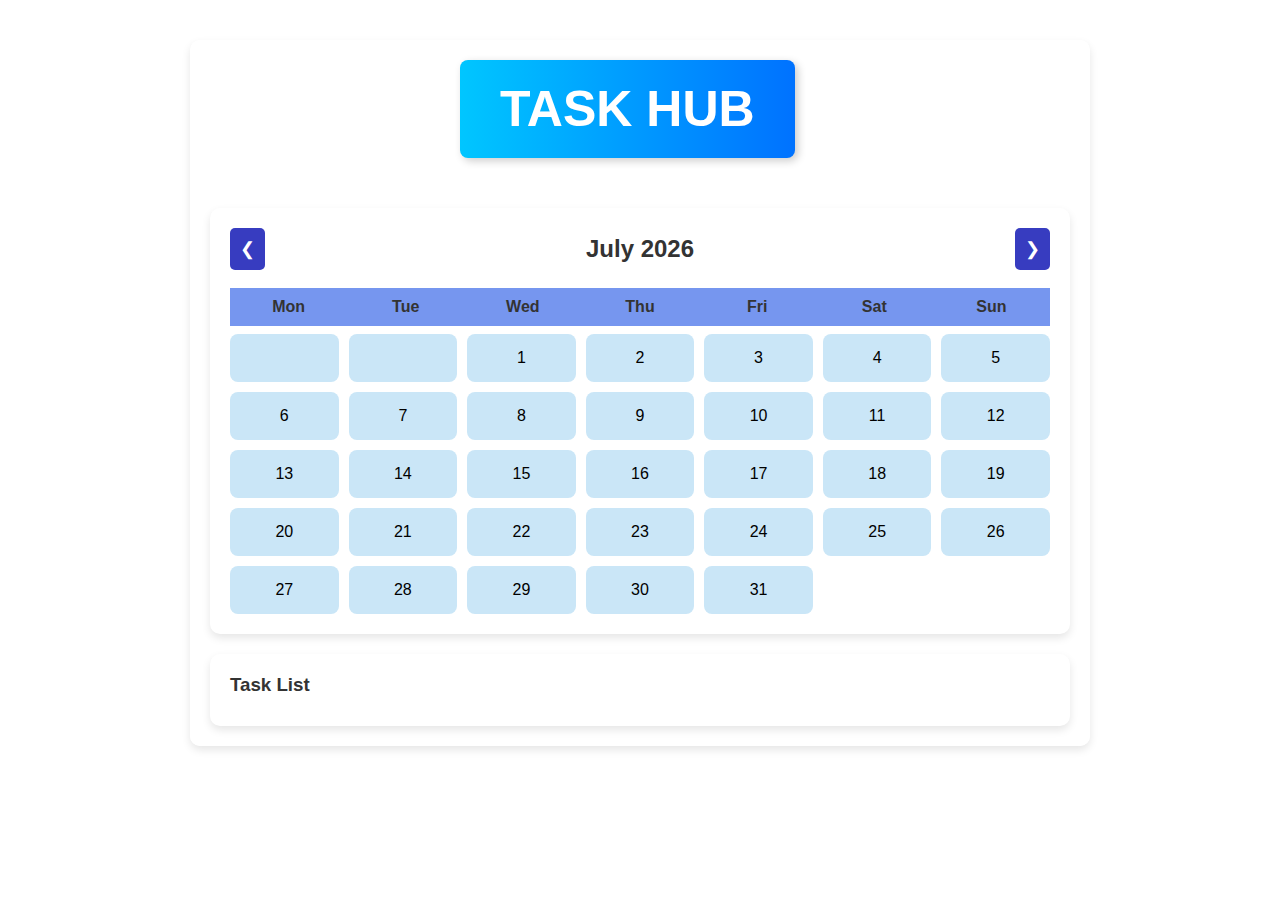
<file: calender.html>
<!DOCTYPE html>
<html lang="en">
<head>
    <meta charset="UTF-8">
    <meta name="viewport" content="width=device-width, initial-scale=1.0">
    <title>Task Management Calendar</title>
    <link rel="stylesheet" href="calendar_styles.css">
</head>
<body>
    <div class="container">
        <h1 class="styled-title">TASK HUB</h1>
        <div class="calendar-container">
            <div class="calendar-header">
                <button id="prev-month">❮</button>
                <h2 id="month-year"></h2>
                <button id="next-month">❯</button>
            </div>
            <div class="weekdays">
                <div>Mon</div>
                <div>Tue</div>
                <div>Wed</div>
                <div>Thu</div>
                <div>Fri</div>
                <div>Sat</div>
                <div>Sun</div>
            </div>
            <div class="calendar" id="calendar"></div>
        </div>

        <div class="task-view">
            <h3>Task List</h3>
            <div id="task-list"></div>
        </div>
    </div>

    <!-- Task Modal -->
    <div id="taskModal" class="modal">
        <div class="modal-content">
            <span class="close">&times;</span>
            <h2>Add Task for <span id="selected-date"></span></h2>
            <input type="text" id="modal-task" placeholder="Task Description">
            <button id="modal-add-task-btn">Add Task</button>
        </div>
    </div>

    <script src="calender_script.js"></script>
</body>
</html>
</file>
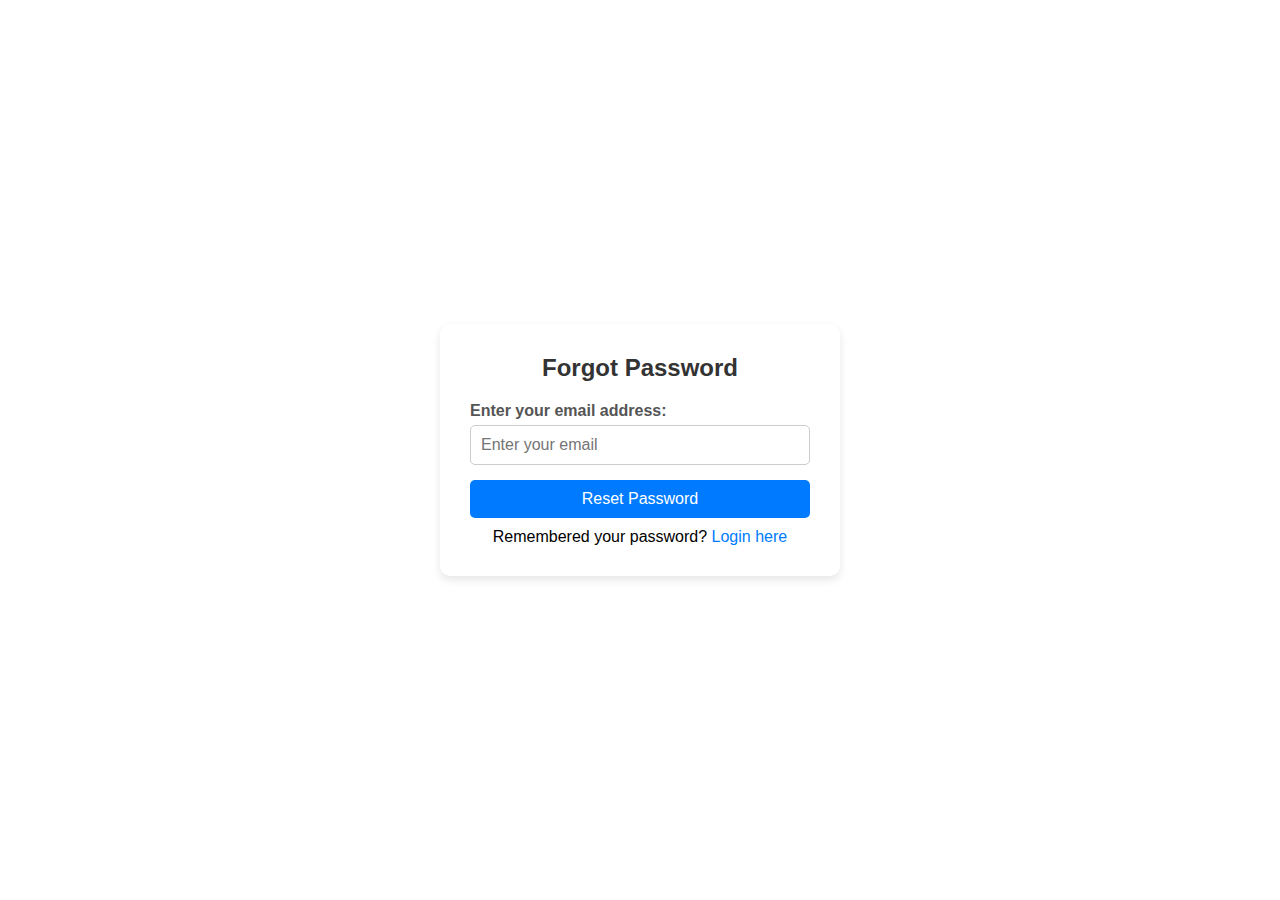
<file: forgot.html>
<!DOCTYPE html>
<html lang="en">
<head>
    <meta charset="UTF-8">
    <meta name="viewport" content="width=device-width, initial-scale=1.0">
    <title>Forgot Password</title>
    <style>
        * {
            margin: 0;
            padding: 0;
            box-sizing: border-box;
            font-family: 'Arial', sans-serif;
        }
        body {
            display: flex;
            justify-content: center;
            align-items: center;
            height: 100vh;
            background-color: #f8f9fa;
            background: url('https://img.freepik.com/free-photo/serious-male-designer-focused-screen-laptop-computer-concentrated-analyzing-information-thinks-about-report-distance-job_273609-34350.jpg?ga=GA1.1.2012456186.1721138342&semt=ais_hybrid') no-repeat center center fixed;
            background-size: cover;
        }
        .forgot-password-container {
            background: #ffffff;
            padding: 30px;
            border-radius: 10px;
            box-shadow: 0 4px 8px rgba(0, 0, 0, 0.1);
            max-width: 400px;
            width: 100%;
        }
        h2 {
            text-align: center;
            margin-bottom: 20px;
            color: #333;
        }
        .form-group {
            margin-bottom: 15px;
        }
        label {
            display: block;
            margin-bottom: 5px;
            font-weight: bold;
            color: #555;
        }
        input {
            width: 100%;
            padding: 10px;
            border: 1px solid #ccc;
            border-radius: 5px;
            font-size: 16px;
        }
        input:focus {
            outline: none;
            border-color: #007BFF;
        }
        .error {
            color: red;
            font-size: 14px;
        }
        button {
            width: 100%;
            padding: 10px;
            background-color: #007BFF;
            border: none;
            color: white;
            font-size: 16px;
            border-radius: 5px;
            cursor: pointer;
        }
        button:hover {
            background-color: #0056b3;
        }
        p {
            text-align: center;
            margin-top: 10px;
        }
        a {
            color: #007BFF;
            text-decoration: none;
        }
        a:hover {
            text-decoration: underline;
        }
    </style>
</head>
<body>

    <div class="forgot-password-container">
        <h2>Forgot Password</h2>
        <form id="forgotPasswordForm" onsubmit="return validateEmail()">
            <div class="form-group">
                <label for="email">Enter your email address:</label>
                <input type="text" id="email" name="email" placeholder="Enter your email">
                <span id="emailError" class="error"></span>
            </div>
            <button type="submit">Reset Password</button>
        </form>
        <p>Remembered your password? <a href="login.html">Login here</a></p>
    </div>

    <script>
        function validateEmail() {
            // Clear error message
            document.getElementById("emailError").textContent = "";

            const email = document.getElementById("email").value;
            let isValid = true;

            // Email validation
            if (!email) {
                document.getElementById("emailError").textContent = "Email is required";
                isValid = false;
            } else if (!/^[^\s@]+@[^\s@]+\.[^\s@]+$/.test(email)) {
                document.getElementById("emailError").textContent = "Enter a valid email address";
                isValid = false;
            }

            if (isValid) {
                // Simulate successful email submission
                alert("Password reset link has been sent to your email!");
                // Redirect to login page or stay on the same page
                window.location.href = "login.html";  // You can change this to any page you'd like
            }

            return false; // Prevent form submission
        }
    </script>

</body>
</html>
</file>
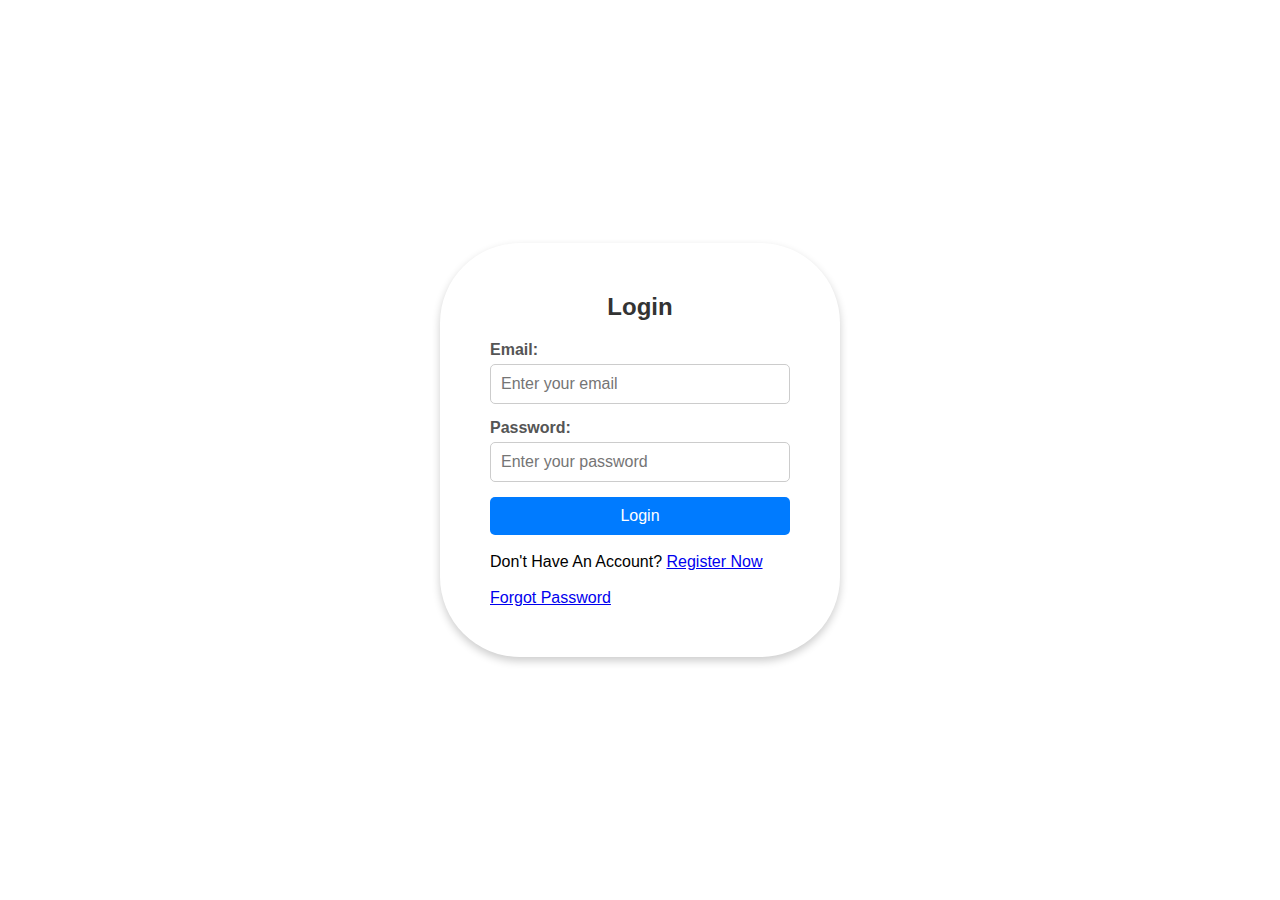
<file: login.html>
<!DOCTYPE html>
<html lang="en">
<head>
    <meta charset="UTF-8">
    <meta name="viewport" content="width=device-width, initial-scale=1.0">
    <title>Login Page</title>
    <style>
        * {
            margin: 0;
            padding: 0;
            box-sizing: border-box;
            font-family: 'Arial', sans-serif;
        }
        body {
            display: flex;
            justify-content: center;
            align-items: center;
            height: 100vh;
            background-color: #f0f0f5;
            background: url('https://img.freepik.com/free-photo/side-view-hands-sticking-yellow-post-it_23-2149362889.jpg?ga=GA1.1.2012456186.1721138342&semt=ais_hybrid') no-repeat center center fixed;
            background-size: cover;
        }
        .login-container {
            background: #ffffff;
            padding: 50px;
            border-radius: 80px;
            box-shadow: 0 4px 8px rgba(0, 0, 0, 0.2);
            max-width: 400px;
            width: 100%;
        }
        h2 {
            text-align: center;
            margin-bottom: 20px;
            color: #333;
        }
        .form-group {
            margin-bottom: 15px;
        }
        label {
            display: block;
            margin-bottom: 5px;
            font-weight: bold;
            color: #555;
        }
        input {
            width: 100%;
            padding: 10px;
            border: 1px solid #ccc;
            border-radius: 5px;
            font-size: 16px;
        }
        input:focus {
            outline: none;
            border-color: #007BFF;
        }
        .error {
            color: red;
            font-size: 14px;
        }
        button {
            width: 100%;
            padding: 10px;
            background-color: #007BFF;
            border: none;
            color: white;
            font-size: 16px;
            border-radius: 5px;
            cursor: pointer;
        }
        button:hover {
            background-color: #0056b3;
        }
    </style>
</head>
<body>

    <div class="login-container">
        <h2>Login</h2>
        <form id="loginForm" onsubmit="return validateForm()">
            <div class="form-group">
                <label for="email">Email:</label>
                <input type="text" id="email" name="email" placeholder="Enter your email">
                <span id="emailError" class="error"></span>
            </div>
            <div class="form-group">
                <label for="password">Password:</label>
                <input type="password" id="password" name="password" placeholder="Enter your password">
                <span id="passwordError" class="error"></span>
            </div>
            <button type="submit">Login</button>
            <br>
            <br>
            Don't Have An Account?
            <a href="registration.html"> Register Now</a>
            <br>
            <br>
            <a href='forgot.html'>Forgot Password</a>
        </form>
    </div>

    <script>
        function validateForm() {
            // Clear error messages
            document.getElementById("emailError").textContent = "";
            document.getElementById("passwordError").textContent = "";

            const email = document.getElementById("email").value;
            const password = document.getElementById("password").value;
            let isValid = true;

            // Email validation
            if (!email) {
                document.getElementById("emailError").textContent = "Email is required";
                isValid = false;
            } else if (!/^[^\s@]+@[^\s@]+\.[^\s@]+$/.test(email)) {
                document.getElementById("emailError").textContent = "Enter a valid email address";
                isValid = false;
            }

            // Password validation
            if (!password) {
                document.getElementById("passwordError").textContent = "Password is required";
                isValid = false;
            } else if (password.length < 6) {
                document.getElementById("passwordError").textContent = "Password must be at least 6 characters";
                isValid = false;
            }

            if (isValid) {
                // Simulate successful login
                alert("Login successful!");
                // Redirect to next page (you can change the URL)
                window.location.href = "index.html";
            }

            return false; // Prevent form submission
        }
    </script>

</body>
</html>
</file>
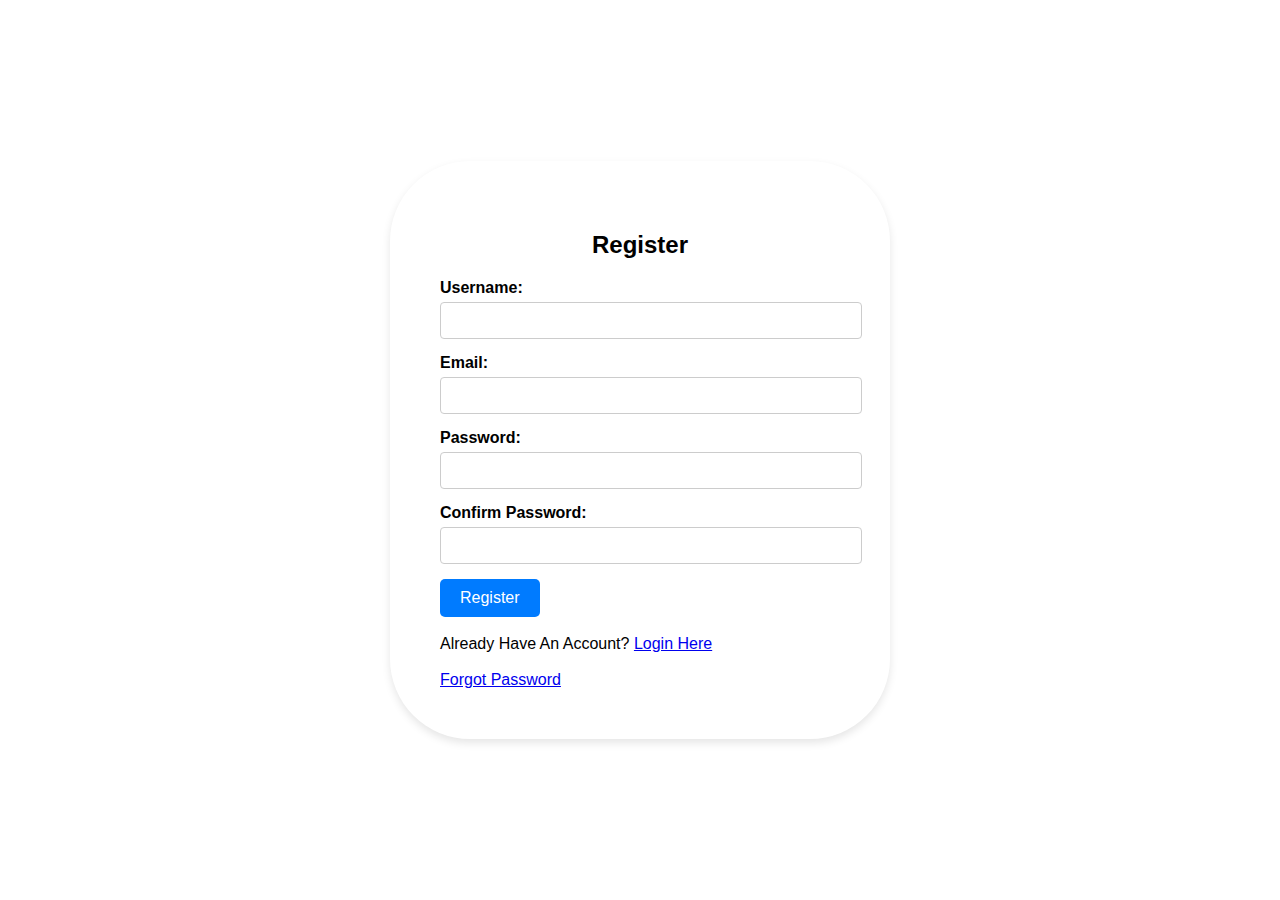
<file: registration.html>
<!DOCTYPE html>
<html lang="en">
<head>
    <meta charset="UTF-8">
    <meta name="viewport" content="width=device-width, initial-scale=1.0">
    <title>Task Management App - Registration</title>
    <style>
        body {
            font-family: Arial, sans-serif;
            background-color: #f4f4f4;
            display: flex;
            justify-content: center;
            align-items: center;
            height: 100vh;
            margin: 0;
            background: url('https://img.freepik.com/free-photo/tablet-computer-men-hands-man-presses-blank-screen-tablet-computer-concept-man-working-from-home-using-tablet-computer-free-space-text-top-view-copy-space_1423-211.jpg?ga=GA1.1.2012456186.1721138342&semt=ais_hybrid') no-repeat center center fixed;
            background-size: cover;
        }

        .container {
            background-color: white;
            padding: 50px;
            border-radius: 80px;
            box-shadow: 0 4px 8px rgba(0, 0, 0, 0.1);
            width: 400px;
        }

        h2 {
            text-align: center;
            margin-bottom: 20px;
        }

        .form-group {
            margin-bottom: 15px;
        }

        label {
            display: block;
            margin-bottom: 5px;
            font-weight: bold;
        }

        input {
            width: 100%;
            padding: 10px;
            border: 1px solid #ccc;
            border-radius: 4px;
        }

        input:focus {
            border-color: #007bff;
            outline: none;
        }

        button {
            padding: 10px 20px;
            background-color: #007bff;
            color: white;
            border: none;
            border-radius: 5px;
            cursor: pointer;
            font-size: 16px;
            transition: background-color 0.3s ease-in-out;
            display: inline-block;
        }
        

        button:hover {
            background-color: #0056b3;
        }
        .error-message {
            color: red;
            font-size: 12px;
            display: none;
        }

        .valid-message {
            color: green;
            font-size: 12px;
            display: none;
        }
    </style>
</head>
<body>
    <div class="container">
        <h2>Register</h2>
        <form id="registrationForm" action="/register" method="POST">
            <div class="form-group">
                <label for="username">Username:</label>
                <input type="text" id="username" name="username" required>
                <small class="error-message" id="usernameError"></small>
                <small class="valid-message" id="usernameValid">Username looks good!</small>
            </div>

            <div class="form-group">
                <label for="email">Email:</label>
                <input type="email" id="email" name="email" required>
                <small class="error-message" id="emailError"></small>
                <small class="valid-message" id="emailValid">Valid email!</small>
            </div>

            <div class="form-group">
                <label for="password">Password:</label>
                <input type="password" id="password" name="password" required>
                <small class="error-message" id="passwordError"></small>
                <small class="valid-message" id="passwordValid">Strong password!</small>
            </div>

            <div class="form-group">
                <label for="confirmPassword">Confirm Password:</label>
                <input type="password" id="confirmPassword" name="confirmPassword" required>
                <small class="error-message" id="confirmPasswordError"></small>
                <small class="valid-message" id="confirmPasswordValid">Passwords match!</small>
            </div>

            <button type="submit">Register</button>
            <br>
            <br>
            Already Have An Account?
            <a href="login.html"> Login Here</a>
            <br>
            <br>
            <a href='forgot.html'>Forgot Password</a>
        </form>
    </div>

    <script>
        document.getElementById("registrationForm").addEventListener("submit", function(event) {
            let isValid = true;

            // Username validation (should be at least 3 characters, no special characters)
            const username = document.getElementById("username").value;
            const usernameError = document.getElementById("usernameError");
            const usernameValid = document.getElementById("usernameValid");
            const usernamePattern = /^[a-z.-]+[A-Z.-]+[0-9]{6,}$/;
            if (!usernamePattern.test(username)) {
                usernameError.textContent = "Username must be at least 6 characters long and contain only letters and numbers.";
                usernameError.style.display = "block";
                usernameValid.style.display = "none";
                isValid = false;
            } else {
                usernameError.style.display = "none";
                usernameValid.style.display = "block";
            }

            // Email validation (basic email regex)
            const email = document.getElementById("email").value;
            const emailError = document.getElementById("emailError");
            const emailValid = document.getElementById("emailValid");
            const emailPattern = /^[a-zA-Z0-9._-]+@[a-zA-Z0-9.-]+\.[a-zA-Z]{2,}$/;
            if (!emailPattern.test(email)) {
                emailError.textContent = "Please enter a valid email address.";
                emailError.style.display = "block";
                emailValid.style.display = "none";
                isValid = false;
            } else {
                emailError.style.display = "none";
                emailValid.style.display = "block";
            }

            // Password validation (at least 8 characters, must contain uppercase, lowercase, number, and special character)
            const password = document.getElementById("password").value;
            const passwordError = document.getElementById("passwordError");
            const passwordValid = document.getElementById("passwordValid");
            const passwordPattern = /^(?=.*[A-Z])(?=.*[a-z])(?=.*\d)(?=.*[!@#$%^&*])[A-Za-z\d!@#$%^&*]{8,}$/;
            if (!passwordPattern.test(password)) {
                passwordError.textContent = "Password must be at least 8 characters long, contain one uppercase letter, one lowercase letter, one number, and one special character.";
                passwordError.style.display = "block";
                passwordValid.style.display = "none";
                isValid = false;
            } else {
                passwordError.style.display = "none";
                passwordValid.style.display = "block";
            }

            // Confirm password validation (should match the password)
            const confirmPassword = document.getElementById("confirmPassword").value;
            const confirmPasswordError = document.getElementById("confirmPasswordError");
            const confirmPasswordValid = document.getElementById("confirmPasswordValid");
            if (password !== confirmPassword) {
                confirmPasswordError.textContent = "Passwords do not match.";
                confirmPasswordError.style.display = "block";
                confirmPasswordValid.style.display = "none";
                isValid = false;
            } else {
                confirmPasswordError.style.display = "none";
                confirmPasswordValid.style.display = "block";
            }

            if (!isValid) {
                event.preventDefault();  // Prevent form submission if validation fails
            }
        });
    </script>
     <script>
        // Backend server simulation (for demonstration purposes)
        document.getElementById("registrationForm").addEventListener("submit", function(event) {
            event.preventDefault();
            
            const username = document.getElementById("username").value;
            const email = document.getElementById("email").value;
            const password = document.getElementById("password").value;
            const confirmPassword = document.getElementById("confirmPassword").value;

            // Simple server-side validation simulation
            if (password === confirmPassword && password.length >= 6) {
                alert("Registration successful!");
                window.location.href = "login.html";
            } else {
                alert("Registration failed: Please fix the errors.");
            }
        });
    </script>

</body>
</html>
</file>
<file: calendar_styles.css>
* {
    margin: 0;
    padding: 0;
    box-sizing: border-box;
}

body {
    font-family: 'Arial', sans-serif;
    background: url('https://wallpapers.com/images/hd/classic-background-htjfro267gkt809f.jpg') no-repeat center center fixed;
    background-size: cover;
    color: #333;
}

.container {
    max-width: 900px;
    margin: 40px auto;
    padding: 20px;
    background-color: rgba(255, 255, 255, 0.9);
    border-radius: 10px;
    box-shadow: 0 4px 8px rgba(0, 0, 0, 0.1);
    align-items: center;     /* Center children horizontally */
    justify-content: center;
}

.container:hover {
    background-color: rgba(255, 255, 255, 1); /* Slightly brighter background */
    box-shadow: 0 8px 16px rgba(0, 0, 0, 0.2), 0 0 20px rgba(0, 114, 255, 0.7); /* Deeper shadow and glow */
}

.calendar-container {
    margin: 20px 0;
    background-color: #fff;
    padding: 20px;
    border-radius: 10px;
    box-shadow: 0 4px 8px rgba(0, 0, 0, 0.1);
}

.calendar-container:hover {
    box-shadow: 0 4px 8px rgba(0, 0, 0, 0.2), 0 0 20px rgba(0, 114, 255, 0.7); /* Glow effect */
}

.styled-title {
    font-size: 50px;
    font-weight: bold;
    text-align: center;
    background-color: #ae00ff; /* Fallback background color */
    background-image: linear-gradient(90deg, #00c6ff, #0072ff); /* Gradient background */
    color: white;
    padding: 20px 40px; /* Adjust padding for better spacing */
    border-radius: 8px; /* Rounded corners */
    box-shadow: 3px 3px 8px rgba(0, 0, 0, 0.2); /* Shadow effect */
    margin-bottom: 30px; /* Space below the title */
    font-family: 'Arial', sans-serif;
    display: inline-block; /* Make it an inline-block element to center */
    align-items: center;
    margin-left: 250px;
}
h1{
    align-items: center;
}
.calendar-header {
    display: flex;
    justify-content: space-between;
    align-items: center;
    margin-bottom: 10px;
}

.calendar-header h2 {
    font-size: 24px;
    color: #333;
}

.calendar-header button {
    background-color: #373cc0;
    color: white;
    border: none;
    padding: 10px;
    font-size: 18px;
    cursor: pointer;
    border-radius: 5px;
}

.calendar-header button:hover {
    background-color: #3643b1;
}

.weekdays {
    display: grid;
    grid-template-columns: repeat(7, 1fr);
    text-align: center;
    font-weight: bold;
    padding: 8px 0;
}

.weekdays div {
    padding: 10px 0;
    background-color: #7696ef;
}

.calendar {
    display: grid;
    grid-template-columns: repeat(7, 1fr);
    gap: 10px;
}

.day {
    padding: 15px;
    text-align: center;
    background-color: #cae6f7;
    cursor: pointer;
    border-radius: 8px;
    background-size: cover;
    background-position: center;
    position: relative;
    color: black;
}

.day:hover {
    background-color: rgb(18, 158, 196);
}

.day.task-day {
    background-color: #3cff00;
    color: #333;
}

.day.holiday {
    color: white;
}

/* Sankranthi with background image */
.day.sankranthi {
    background-image: url('https://png.pngtree.com/png-vector/20221218/ourmid/pngtree-happy-makar-sankranti-kites-png-image_6528334.png');
}

/* Ugadi with background image */
.day.ugadi {
    background-image: url('https://blogger.googleusercontent.com/img/b/R29vZ2xl/AVvXsEh-UHanWge4QUI-j1GQLyesH6WRmHHfj3HoXgACg0Et9JZNZASmRzujll_XBuGSSLc1Kl5F5NYI1ebHW3mxsBWaK5EDmDX9hZUfaIAne9037vc4v6vS-sTxVwtU4cQ9pLslE7NDlwbW3g/s1600/ugadi.jpg');
}

/* New Year with background image */
.day.newyear {
    background-image: url('https://img.freepik.com/premium-vector/fireworks-illustration-isolated-white-background-vector-festive-background_165143-1671.jpg');
}

/* Valentine's Day with background image */
.day.valentines {
    background-image: url('https://www.pngitem.com/pimgs/m/21-213992_balloons-with-happy-valentine-day-png-free-download.png');
}

.task-view {
    margin-top: 20px;
    background-color: #fff;
    padding: 20px;
    border-radius: 10px;
    box-shadow: 0 4px 8px rgba(0, 0, 0, 0.1);
}

.task-view h3 {
    margin-bottom: 10px;
}

.task-list-item {
    background-color: #e9f5e9;
    padding: 10px;
    margin: 5px 0;
    border-left: 5px solid #4cae4c;
    border-radius: 5px;
    position: relative;
}
/* Add space between the buttons */
.task-list-item .mark-done-btn {
    margin-right: 15px; /* Add space between the Mark as Done and Delete Task button */
}

.task-list-item .delete-task-btn {
    background-color: #ff0000;
    color: #fff;
}

/* Style for tasks that are marked as done */
.task-done {
    background-color: pink; /* Set the background color to pink */
    border-left: 5px solid #ff00ff;
}
.task-done .delete-task-btn {
    display: inline-block; /* Show delete button after marking task as done */
}
.task-done .mark-done-btn {
    display: none; /* Hide mark as done button */
}
/* For the calendar day hover and task completed styling */
.day.task-completed {
    background-color: pink; /* Change the background color to pink for the day */
}

.day.task-completed:hover {
    background-color: #f08080; /* Slightly lighter pink on hover */
    cursor: pointer;
 /* This will work in the JavaScript by setting title */
}

input[type="text"] {
    padding: 10px;
    font-size: 16px;
    width: calc(100% - 20px);
    margin-bottom: 10px;
    border-radius: 5px;
    border: 1px solid black;
}

button {
    padding: 10px 15px;
    background-color: #3441a6;
    color: white;
    border: none;
    border-radius: 5px;
    cursor: pointer;
}

button:hover {
    background-color: #221e3f;
}

/* Modal styling */
.modal {
    display: none;
    position: fixed;
    z-index: 1;
    left: 0;
    top: 0;
    width: 100%;
    height: 100%;
    background-color: rgba(0, 0, 0, 0.5);
}

.modal-content {
    background-color: #fff;
    margin: 15% auto;
    padding: 20px;
    border-radius: 10px;
    max-width: 500px;
    text-align: center;
}

.close {
    color: #aaa;
    font-size: 24px;
    float: right;
    cursor: pointer;
}

.close:hover {
    color: #000;
}
</file>
